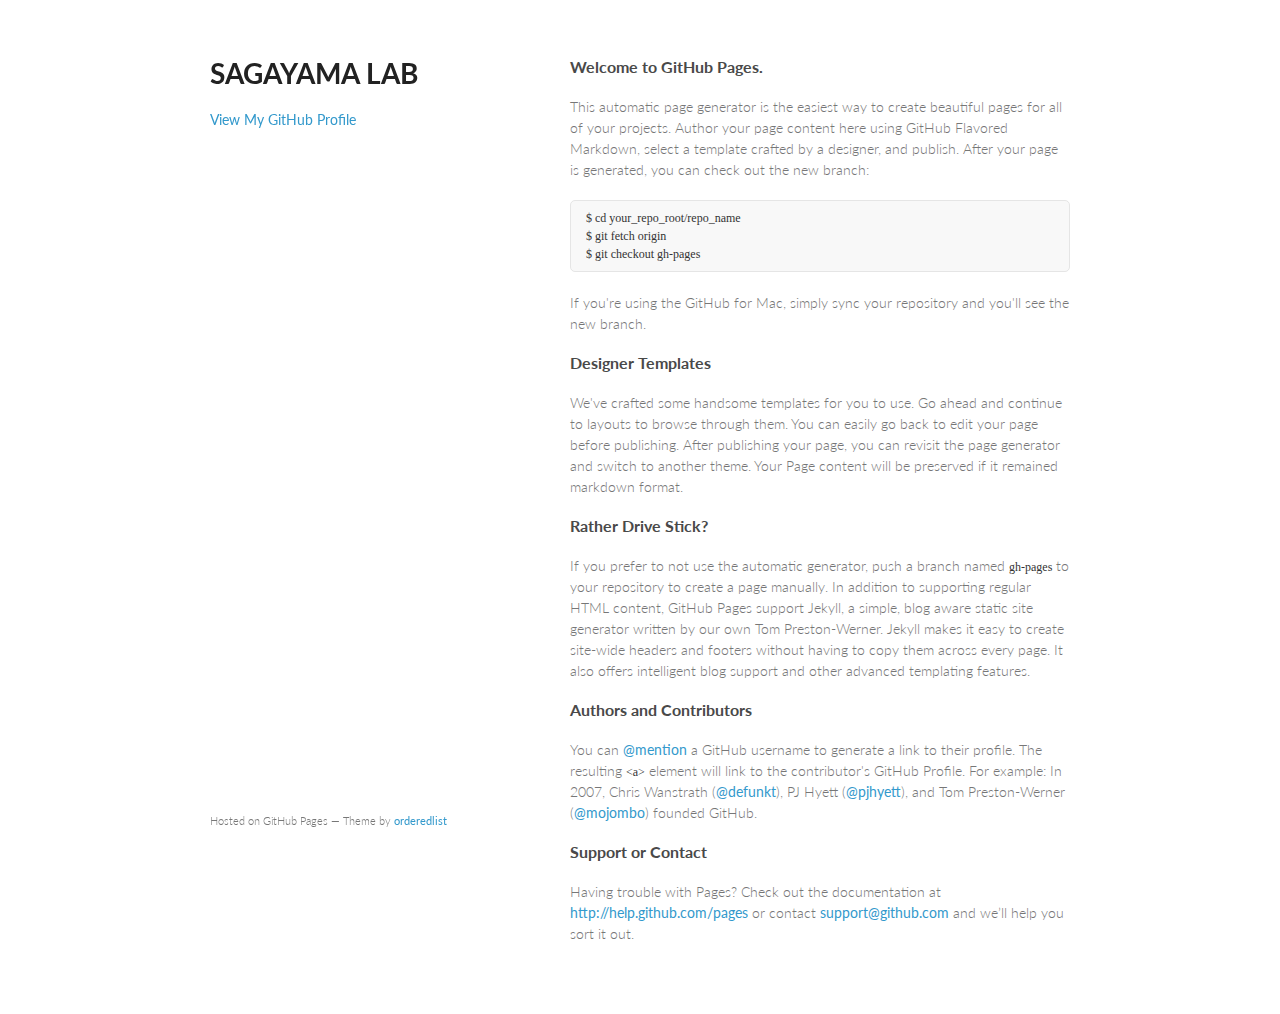
<file: index.html>
<!doctype html>
<html>
  <head>
    <meta charset="utf-8">
    <meta http-equiv="X-UA-Compatible" content="chrome=1">
    <title>SAGAYAMA LAB by sagayama-hil</title>

    <link rel="stylesheet" href="stylesheets/styles.css">
    <link rel="stylesheet" href="stylesheets/pygment_trac.css">
    <meta name="viewport" content="width=device-width, initial-scale=1, user-scalable=no">
    <!--[if lt IE 9]>
    <script src="//html5shiv.googlecode.com/svn/trunk/html5.js"></script>
    <![endif]-->
  </head>
  <body>
    <div class="wrapper">
      <header>
        <h1>SAGAYAMA LAB</h1>
        <p></p>


        <p class="view"><a href="https://github.com/sagayama-hil">View My GitHub Profile</a></p>

      </header>
      <section>
        <h3>
<a name="welcome-to-github-pages" class="anchor" href="#welcome-to-github-pages"><span class="octicon octicon-link"></span></a>Welcome to GitHub Pages.</h3>

<p>This automatic page generator is the easiest way to create beautiful pages for all of your projects. Author your page content here using GitHub Flavored Markdown, select a template crafted by a designer, and publish. After your page is generated, you can check out the new branch:</p>

<pre><code>$ cd your_repo_root/repo_name
$ git fetch origin
$ git checkout gh-pages
</code></pre>

<p>If you're using the GitHub for Mac, simply sync your repository and you'll see the new branch.</p>

<h3>
<a name="designer-templates" class="anchor" href="#designer-templates"><span class="octicon octicon-link"></span></a>Designer Templates</h3>

<p>We've crafted some handsome templates for you to use. Go ahead and continue to layouts to browse through them. You can easily go back to edit your page before publishing. After publishing your page, you can revisit the page generator and switch to another theme. Your Page content will be preserved if it remained markdown format.</p>

<h3>
<a name="rather-drive-stick" class="anchor" href="#rather-drive-stick"><span class="octicon octicon-link"></span></a>Rather Drive Stick?</h3>

<p>If you prefer to not use the automatic generator, push a branch named <code>gh-pages</code> to your repository to create a page manually. In addition to supporting regular HTML content, GitHub Pages support Jekyll, a simple, blog aware static site generator written by our own Tom Preston-Werner. Jekyll makes it easy to create site-wide headers and footers without having to copy them across every page. It also offers intelligent blog support and other advanced templating features.</p>

<h3>
<a name="authors-and-contributors" class="anchor" href="#authors-and-contributors"><span class="octicon octicon-link"></span></a>Authors and Contributors</h3>

<p>You can <a href="https://github.com/blog/821" class="user-mention">@mention</a> a GitHub username to generate a link to their profile. The resulting <code>&lt;a&gt;</code> element will link to the contributor's GitHub Profile. For example: In 2007, Chris Wanstrath (<a href="https://github.com/defunkt" class="user-mention">@defunkt</a>), PJ Hyett (<a href="https://github.com/pjhyett" class="user-mention">@pjhyett</a>), and Tom Preston-Werner (<a href="https://github.com/mojombo" class="user-mention">@mojombo</a>) founded GitHub.</p>

<h3>
<a name="support-or-contact" class="anchor" href="#support-or-contact"><span class="octicon octicon-link"></span></a>Support or Contact</h3>

<p>Having trouble with Pages? Check out the documentation at <a href="http://help.github.com/pages">http://help.github.com/pages</a> or contact <a href="mailto:support@github.com">support@github.com</a> and we’ll help you sort it out.</p>
      </section>
      <footer>
        <p><small>Hosted on GitHub Pages &mdash; Theme by <a href="https://github.com/orderedlist">orderedlist</a></small></p>
      </footer>
    </div>
    <script src="javascripts/scale.fix.js"></script>
    
  </body>
</html>
</file>
<file: stylesheets/styles.css>
@import url(https://fonts.googleapis.com/css?family=Lato:300italic,700italic,300,700);

body {
  padding:50px;
  font:14px/1.5 Lato, "Helvetica Neue", Helvetica, Arial, sans-serif;
  color:#777;
  font-weight:300;
}

h1, h2, h3, h4, h5, h6 {
  color:#222;
  margin:0 0 20px;
}

p, ul, ol, table, pre, dl {
  margin:0 0 20px;
}

h1, h2, h3 {
  line-height:1.1;
}

h1 {
  font-size:28px;
}

h2 {
  color:#393939;
}

h3, h4, h5, h6 {
  color:#494949;
}

a {
  color:#39c;
  font-weight:400;
  text-decoration:none;
}

a small {
  font-size:11px;
  color:#777;
  margin-top:-0.6em;
  display:block;
}

.wrapper {
  width:860px;
  margin:0 auto;
}

blockquote {
  border-left:1px solid #e5e5e5;
  margin:0;
  padding:0 0 0 20px;
  font-style:italic;
}

code, pre {
  font-family:Monaco, Bitstream Vera Sans Mono, Lucida Console, Terminal;
  color:#333;
  font-size:12px;
}

pre {
  padding:8px 15px;
  background: #f8f8f8;  
  border-radius:5px;
  border:1px solid #e5e5e5;
  overflow-x: auto;
}

table {
  width:100%;
  border-collapse:collapse;
}

th, td {
  text-align:left;
  padding:5px 10px;
  border-bottom:1px solid #e5e5e5;
}

dt {
  color:#444;
  font-weight:700;
}

th {
  color:#444;
}

img {
  max-width:100%;
}

header {
  width:270px;
  float:left;
  position:fixed;
}

header ul {
  list-style:none;
  height:40px;
  
  padding:0;
  
  background: #eee;
  background: -moz-linear-gradient(top, #f8f8f8 0%, #dddddd 100%);
  background: -webkit-gradient(linear, left top, left bottom, color-stop(0%,#f8f8f8), color-stop(100%,#dddddd));
  background: -webkit-linear-gradient(top, #f8f8f8 0%,#dddddd 100%);
  background: -o-linear-gradient(top, #f8f8f8 0%,#dddddd 100%);
  background: -ms-linear-gradient(top, #f8f8f8 0%,#dddddd 100%);
  background: linear-gradient(top, #f8f8f8 0%,#dddddd 100%);
  
  border-radius:5px;
  border:1px solid #d2d2d2;
  box-shadow:inset #fff 0 1px 0, inset rgba(0,0,0,0.03) 0 -1px 0;
  width:270px;
}

header li {
  width:89px;
  float:left;
  border-right:1px solid #d2d2d2;
  height:40px;
}

header ul a {
  line-height:1;
  font-size:11px;
  color:#999;
  display:block;
  text-align:center;
  padding-top:6px;
  height:40px;
}

strong {
  color:#222;
  font-weight:700;
}

header ul li + li {
  width:88px;
  border-left:1px solid #fff;
}

header ul li + li + li {
  border-right:none;
  width:89px;
}

header ul a strong {
  font-size:14px;
  display:block;
  color:#222;
}

section {
  width:500px;
  float:right;
  padding-bottom:50px;
}

small {
  font-size:11px;
}

hr {
  border:0;
  background:#e5e5e5;
  height:1px;
  margin:0 0 20px;
}

footer {
  width:270px;
  float:left;
  position:fixed;
  bottom:50px;
}

@media print, screen and (max-width: 960px) {
  
  div.wrapper {
    width:auto;
    margin:0;
  }
  
  header, section, footer {
    float:none;
    position:static;
    width:auto;
  }
  
  header {
    padding-right:320px;
  }
  
  section {
    border:1px solid #e5e5e5;
    border-width:1px 0;
    padding:20px 0;
    margin:0 0 20px;
  }
  
  header a small {
    display:inline;
  }
  
  header ul {
    position:absolute;
    right:50px;
    top:52px;
  }
}

@media print, screen and (max-width: 720px) {
  body {
    word-wrap:break-word;
  }
  
  header {
    padding:0;
  }
  
  header ul, header p.view {
    position:static;
  }
  
  pre, code {
    word-wrap:normal;
  }
}

@media print, screen and (max-width: 480px) {
  body {
    padding:15px;
  }
  
  header ul {
    display:none;
  }
}

@media print {
  body {
    padding:0.4in;
    font-size:12pt;
    color:#444;
  }
}
</file>
<file: stylesheets/pygment_trac.css>
.highlight  { background: #ffffff; }
.highlight .c { color: #999988; font-style: italic } /* Comment */
.highlight .err { color: #a61717; background-color: #e3d2d2 } /* Error */
.highlight .k { font-weight: bold } /* Keyword */
.highlight .o { font-weight: bold } /* Operator */
.highlight .cm { color: #999988; font-style: italic } /* Comment.Multiline */
.highlight .cp { color: #999999; font-weight: bold } /* Comment.Preproc */
.highlight .c1 { color: #999988; font-style: italic } /* Comment.Single */
.highlight .cs { color: #999999; font-weight: bold; font-style: italic } /* Comment.Special */
.highlight .gd { color: #000000; background-color: #ffdddd } /* Generic.Deleted */
.highlight .gd .x { color: #000000; background-color: #ffaaaa } /* Generic.Deleted.Specific */
.highlight .ge { font-style: italic } /* Generic.Emph */
.highlight .gr { color: #aa0000 } /* Generic.Error */
.highlight .gh { color: #999999 } /* Generic.Heading */
.highlight .gi { color: #000000; background-color: #ddffdd } /* Generic.Inserted */
.highlight .gi .x { color: #000000; background-color: #aaffaa } /* Generic.Inserted.Specific */
.highlight .go { color: #888888 } /* Generic.Output */
.highlight .gp { color: #555555 } /* Generic.Prompt */
.highlight .gs { font-weight: bold } /* Generic.Strong */
.highlight .gu { color: #800080; font-weight: bold; } /* Generic.Subheading */
.highlight .gt { color: #aa0000 } /* Generic.Traceback */
.highlight .kc { font-weight: bold } /* Keyword.Constant */
.highlight .kd { font-weight: bold } /* Keyword.Declaration */
.highlight .kn { font-weight: bold } /* Keyword.Namespace */
.highlight .kp { font-weight: bold } /* Keyword.Pseudo */
.highlight .kr { font-weight: bold } /* Keyword.Reserved */
.highlight .kt { color: #445588; font-weight: bold } /* Keyword.Type */
.highlight .m { color: #009999 } /* Literal.Number */
.highlight .s { color: #d14 } /* Literal.String */
.highlight .na { color: #008080 } /* Name.Attribute */
.highlight .nb { color: #0086B3 } /* Name.Builtin */
.highlight .nc { color: #445588; font-weight: bold } /* Name.Class */
.highlight .no { color: #008080 } /* Name.Constant */
.highlight .ni { color: #800080 } /* Name.Entity */
.highlight .ne { color: #990000; font-weight: bold } /* Name.Exception */
.highlight .nf { color: #990000; font-weight: bold } /* Name.Function */
.highlight .nn { color: #555555 } /* Name.Namespace */
.highlight .nt { color: #000080 } /* Name.Tag */
.highlight .nv { color: #008080 } /* Name.Variable */
.highlight .ow { font-weight: bold } /* Operator.Word */
.highlight .w { color: #bbbbbb } /* Text.Whitespace */
.highlight .mf { color: #009999 } /* Literal.Number.Float */
.highlight .mh { color: #009999 } /* Literal.Number.Hex */
.highlight .mi { color: #009999 } /* Literal.Number.Integer */
.highlight .mo { color: #009999 } /* Literal.Number.Oct */
.highlight .sb { color: #d14 } /* Literal.String.Backtick */
.highlight .sc { color: #d14 } /* Literal.String.Char */
.highlight .sd { color: #d14 } /* Literal.String.Doc */
.highlight .s2 { color: #d14 } /* Literal.String.Double */
.highlight .se { color: #d14 } /* Literal.String.Escape */
.highlight .sh { color: #d14 } /* Literal.String.Heredoc */
.highlight .si { color: #d14 } /* Literal.String.Interpol */
.highlight .sx { color: #d14 } /* Literal.String.Other */
.highlight .sr { color: #009926 } /* Literal.String.Regex */
.highlight .s1 { color: #d14 } /* Literal.String.Single */
.highlight .ss { color: #990073 } /* Literal.String.Symbol */
.highlight .bp { color: #999999 } /* Name.Builtin.Pseudo */
.highlight .vc { color: #008080 } /* Name.Variable.Class */
.highlight .vg { color: #008080 } /* Name.Variable.Global */
.highlight .vi { color: #008080 } /* Name.Variable.Instance */
.highlight .il { color: #009999 } /* Literal.Number.Integer.Long */

.type-csharp .highlight .k { color: #0000FF }
.type-csharp .highlight .kt { color: #0000FF }
.type-csharp .highlight .nf { color: #000000; font-weight: normal }
.type-csharp .highlight .nc { color: #2B91AF }
.type-csharp .highlight .nn { color: #000000 }
.type-csharp .highlight .s { color: #A31515 }
.type-csharp .highlight .sc { color: #A31515 }
</file>
